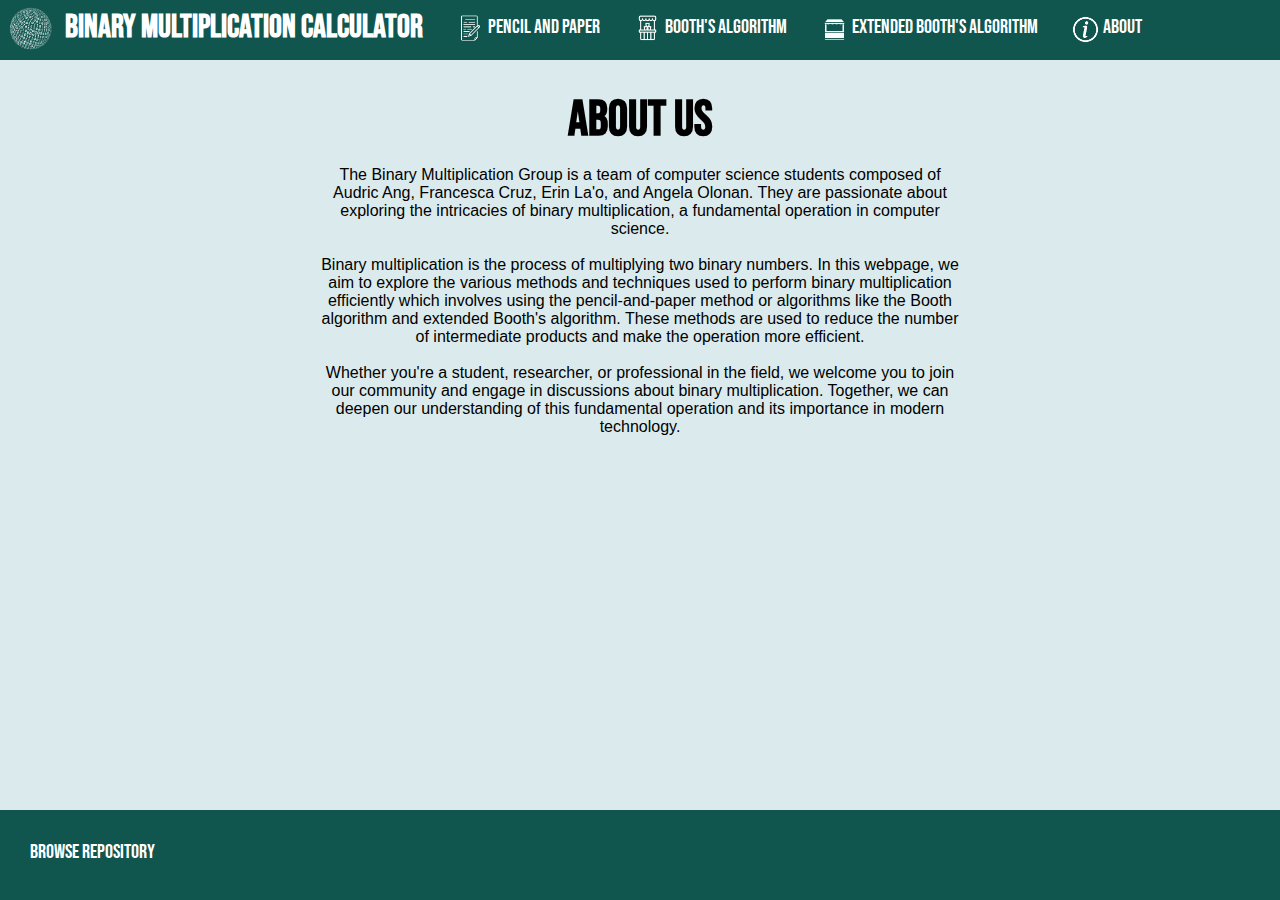
<file: CSARCH2 Simulation Project (incomplete website)/about-c.html>
<!DOCTYPE html>
<html>
<head>
  <title>Binary Multiplication Calculator</title>
  <link rel="stylesheet" href="style-c.css">
  <link href="https://fonts.googleapis.com/css2?family=Bebas+Neue&display=swap" rel="stylesheet">
</head>
<body>
    <!-- title-bar -->
    <div class="title-bar">
      <img class="title-logo" src="logos/logo.png" />
      <h1 class="bmc-title">Binary Multiplication Calculator</h1>
        <div class="tabs-container">
          <a href="pnp.html" class="tab-link"><img class="tab-logos"src="logos/pencil.png" alt="pnp-logo"> pencil and paper</a>
          <a href="booth-c.html" class="tab-link"><img class="tab-logos"src="logos/booth.png" alt="booth-logo">booth's algorithm</a>
          <a href="ext-b.html" class="tab-link"><img class="tab-logos"src="logos/ext-booth.png" alt="ext-booth-logo">extended booth's algorithm</a>
          <a href="about-c.html" class="tab-link"><img class="tab-logos"src="logos/about-logo.png" alt="abt-logo">about</a>
      </div>
    </div>
  <div class="abt-main-container"> <!-- container for the entire body -->
    <div class="abt-inner-container">
        <h1>ABOUT US</h1>
        <p>
            The Binary Multiplication Group is a team of computer science students composed of Audric Ang,
            Francesca Cruz, Erin La'o, and Angela Olonan. They are passionate about exploring the
            intricacies of binary multiplication, a fundamental operation in computer science. <br><br>
            Binary multiplication is the process of multiplying two binary numbers. In this webpage, we aim to
            explore the various methods and techniques used to perform binary multiplication efficiently which
            involves using the pencil-and-paper method or algorithms like the Booth algorithm and extended
            Booth's algorithm. These methods are used to reduce the number of intermediate products and
            make the operation more efficient.<br><br>
            Whether you're a student, researcher, or professional in the field, we welcome you to join our
            community and engage in discussions about binary multiplication. Together, we can deepen our
            understanding of this fundamental operation and its importance in modern technology.
        </p>
    </div>
  </div>
  <footer>
    <a href="https://github.com/XSverdar/csarch2-simulation/tree/main" class="b-repo">browse repository</a>
  </footer>
</body>

</html>
</file>
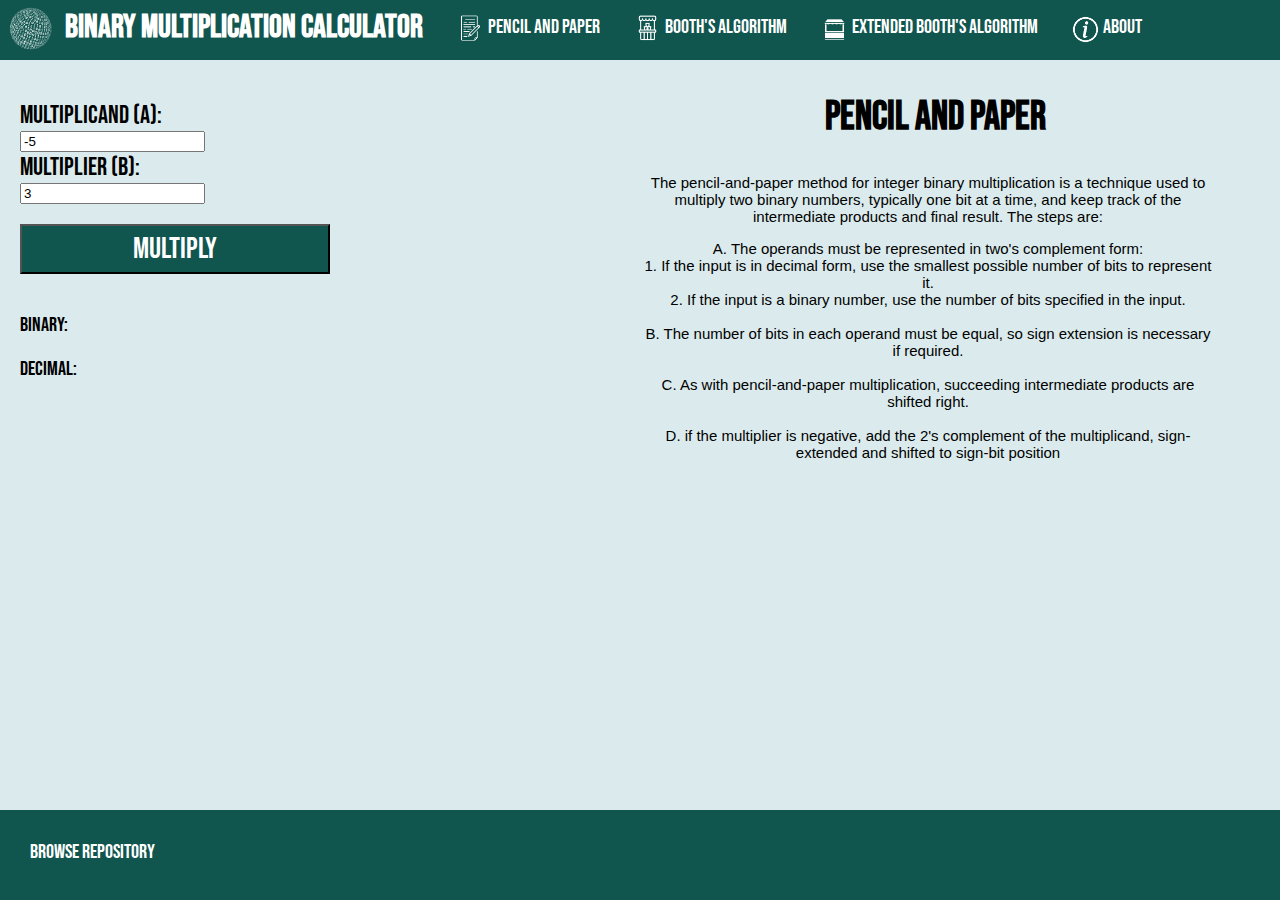
<file: CSARCH2 Simulation Project (incomplete website)/pnp.html>
<!DOCTYPE html>
<html>
<head>
  <title>Binary Multiplication Calculator</title>
  <link rel="stylesheet" href="style-c.css">
  <link href="https://fonts.googleapis.com/css2?family=Bebas+Neue&display=swap" rel="stylesheet">
  <script>
    function signedBinaryCalculator(a, b) {
        // Convert a and b to 2's complement format
        a = (a < 0) ? (0b11111111 + a + 1) & 0xFF : a;
        b = (b < 0) ? (0b11111111 + b + 1) & 0xFF : b;

        // Determine the sign bit of the result
        var signBit = ((a >> 7) ^ (b >> 7)) ? 1 : 0;

        // Initialize the first intermediate product
        var product = a * b;

        // Shift the intermediate products right and add the 2's complement of a
        for (var i = 1; i < 8; i++) {
            var shiftAmount = i + 7;
            if (b >> i & 1) {
                product += ((a << shiftAmount) & 0xFF) * ((b >> i) & 1);
            }
        }

        // Sign extend the result as needed
        if (signBit && (product & 0x80)) {
            product |= 0xFFFFFF00;
        }

        // Convert the result to a binary string
        var resultBinary = (product >>> 0).toString(2);

        // Pad the binary string with leading zeros if necessary
        while (resultBinary.length < 8) {
            resultBinary = '0' + resultBinary;
        }

        // Convert the result to a decimal number
        var resultDecimal = product;

        return [resultBinary, resultDecimal];
    }

    function calculate() {
        var a = parseInt(document.getElementById("a").value);
        var b = parseInt(document.getElementById("b").value);

        var result = signedBinaryCalculator(a, b);

        document.getElementById("resultBinary").innerHTML = result[0];
        document.getElementById("resultDecimal").innerHTML = result[1];
    }
</script>
</head>
<body>
    <!-- title-bar -->
    <div class="title-bar">
      <img class="title-logo" src="logos/logo.png" />
      <h1 class="bmc-title">Binary Multiplication Calculator</h1>
        <div class="tabs-container">
          <a href="pnp.html" class="tab-link"><img class="tab-logos"src="logos/pencil.png" alt="pnp-logo"> pencil and paper</a>
          <a href="booth-c.html" class="tab-link"><img class="tab-logos"src="logos/booth.png" alt="booth-logo">booth's algorithm</a>
          <a href="ext-b.html" class="tab-link"><img class="tab-logos"src="logos/ext-booth.png" alt="ext-booth-logo">extended booth's algorithm</a>
          <a href="about-c.html" class="tab-link"><img class="tab-logos"src="logos/about-logo.png" alt="abt-logo">about</a>
      </div>
    </div>
  <div class="main-container"> <!-- container for the entire body -->

    <div class="left-container"> <!-- container for the calculator -->
        <div class="inner-container">
          <!-- input -->
          <div class="left-input-container">
            <label class="label-text" for="a">Multiplicand (a):</label><br>
            <input type="number" id="a" name="a" value="-5">
            <br>
            <label class="label-text" for="b">Multiplier (b):</label><br>
            <input type="number" id="b" name="b" value="3">
          </div>
          
          <!-- button -->
          <div class="left-button-container">
          <button class="multiply-btn" onclick="calculate()">MULTIPLY</button><br><br>
          </div>

          <!-- results -->
            <p class="results-dec">Binary: <br> <span id="resultBinary" class="desc-content"></span></p> 
            <p class="results-dec">Decimal: <br> <span id="resultDecimal" class="desc-content"></span></p>

        </div>
    </div>

    <div class="right-container"> <!--for the description-->
      <div class="desc-container">
        <h2 class="desc-title">PENCIL AND PAPER</h2>
        <div class="desc-content">
            The pencil-and-paper method for integer binary multiplication is a technique used to multiply two binary numbers, typically one bit at a time, and keep track of the intermediate products and final result.
            The steps are:
            <ul>
                <li>A. The operands must be represented in two's complement form:<br>
                  1. If the input is in decimal form, use the smallest possible number of bits to represent it.<br>
                  2. If the input is a binary number, use the number of bits specified in the input.</li><br>
               <li>B. The number of bits in each operand must be equal, so sign extension is necessary if required.</li><br>
                <li>C.  As with pencil-and-paper multiplication, succeeding intermediate 
                  products are shifted right.</li><br>
               <li>D. if the multiplier is negative, add the 2's complement of the 
                multiplicand, sign-extended and shifted to sign-bit position</li>
              </ul>
            </div>
      
     </div>
    </div>
  </div>
  <footer>
    <a href="https://github.com/XSverdar/csarch2-simulation/tree/main" class="b-repo">browse repository</a>
  </footer>
</body>

</html>
</file>
<file: CSARCH2 Simulation Project (incomplete website)/style-c.css>
html{
    height: 100%;
}
body{
    display: flex;
    flex-direction: column;
    font-family: 'Bebas Neue', sans-serif;
    background-color: #DBEBED;
    margin:0;
    padding:0;
    height: 100%;
}
h1{
    margin:0;
}

/* ABOUT PAGE */
.abt-main-container{
    width: 100%;
    display: flex;
    flex-direction: column;
    align-items: center;
}
.abt-inner-container{
    display: flex;
    width: 50%;
    text-align: center;
    flex-direction: column;
    justify-content: center;
    margin-top: 30px;
    font-family: 'Lucida Sans', 'Lucida Sans Regular', 'Lucida Grande', 'Lucida Sans Unicode', Geneva, Verdana, sans-serif;
}
.abt-inner-container h1{
    font-size: 50px;
    font-family: 'Bebas Neue', sans-serif;
}

.main-container{
    width: 100%;
    display: flex;
    flex-direction: row;
    flex-wrap: wrap;
    justify-content: space-between;
}

.title-bar{
    color: white;
    padding: 5px;
    display: flex;
    flex-direction: row;
    background-color: #10564F ;
}

.bmc-title{
    padding-top:3px;
    padding-left: 10px;
}
.title-logo{
    width: 50px;
    height: 50px;
}

.tabs-container{
    display: flex;
    width: 60%;
    
}

.tab-link{
    display: flex;
    margin-top: 10px;
    padding-left: 30px;
    font-size: 20px;
    text-decoration: none; 
    color: white; 
}

.tab-link:hover {
    color: #9FD3B1; /* Set font color to dark green on hover */
  }

.tab-logos{
    height:35px;
    margin-top:-3px;
}

/*LEFT SIDE*/

.left-container{
    width: 50%;
}

.inner-container{
    margin-top: 40px;
    padding-left: 20px;
}

.left-selection-container{
    width: 50%;
}
.left-button-container{
    margin-top: 20px;
    width: 50%;
}

.label-text{
    font-size: 25px;
}

input[type="text"] {
    width: 90%;
    height: 30px;
  }

.results-dec{
    font-size: 20px;
}

.multiply-btn:hover {
    animation-name: bounce;
    animation-duration: 0.5s;
    animation-fill-mode: forwards;
    background-color:#1E7068;
}
  
@keyframes bounce {
    0% { transform: translateY(0); }
    25% { transform: translateY(-5px); }
    50% { transform: translateY(0); }
    75% { transform: translateY(-2px); }
    100% { transform: translateY(0); }
}

.multiply-btn{
    width: 100%;
    height: 50px;
    font-size: 30px;
    color: white;
    font-family: 'Bebas Neue', sans-serif;
    background-color:#10564F;
}

.result-container{
    display: flex;
    font-family: 'Lucida Sans', 'Lucida Sans Regular', 'Lucida Grande', 'Lucida Sans Unicode', Geneva, Verdana, sans-serif;
}
.result{
    margin: 0;
    text-align: right;
}
.txt-left{
    margin: 0;
    text-align: left;
}


/* RIGHT SIDE */
.right-container{
    width: 50%;
}

.desc-title{
    text-align: center;
    padding-right: 50px;
    font-size: 40px;
}

.desc-content{
    font-family: 'Lucida Sans', 'Lucida Sans Regular', 'Lucida Grande', 'Lucida Sans Unicode', Geneva, Verdana, sans-serif;
    text-align: center;
    align-self: center;
    width: 90%;
    margin:0;
    font-size: 15px;
}

ul{
    padding: 0;
    text-align: center;
    list-style-type: none;
}

footer{
    background-color: #10564F;
    margin-top: auto;
    padding: 30px;
    height: 30px;
}

.b-repo{
    font-size: 20px;
    margin-bottom: 100px;
    text-decoration: none; 
    color: white; 
}

.b-repo:hover {
    color: #9FD3B1; /* Set font color to dark green on hover */
  }

@media only screen and (max-width: 768px) {
    .container {
      flex-direction: column;
    }
    .left-container, .right-container {
      width: 100%;
    }
  }
</file>
